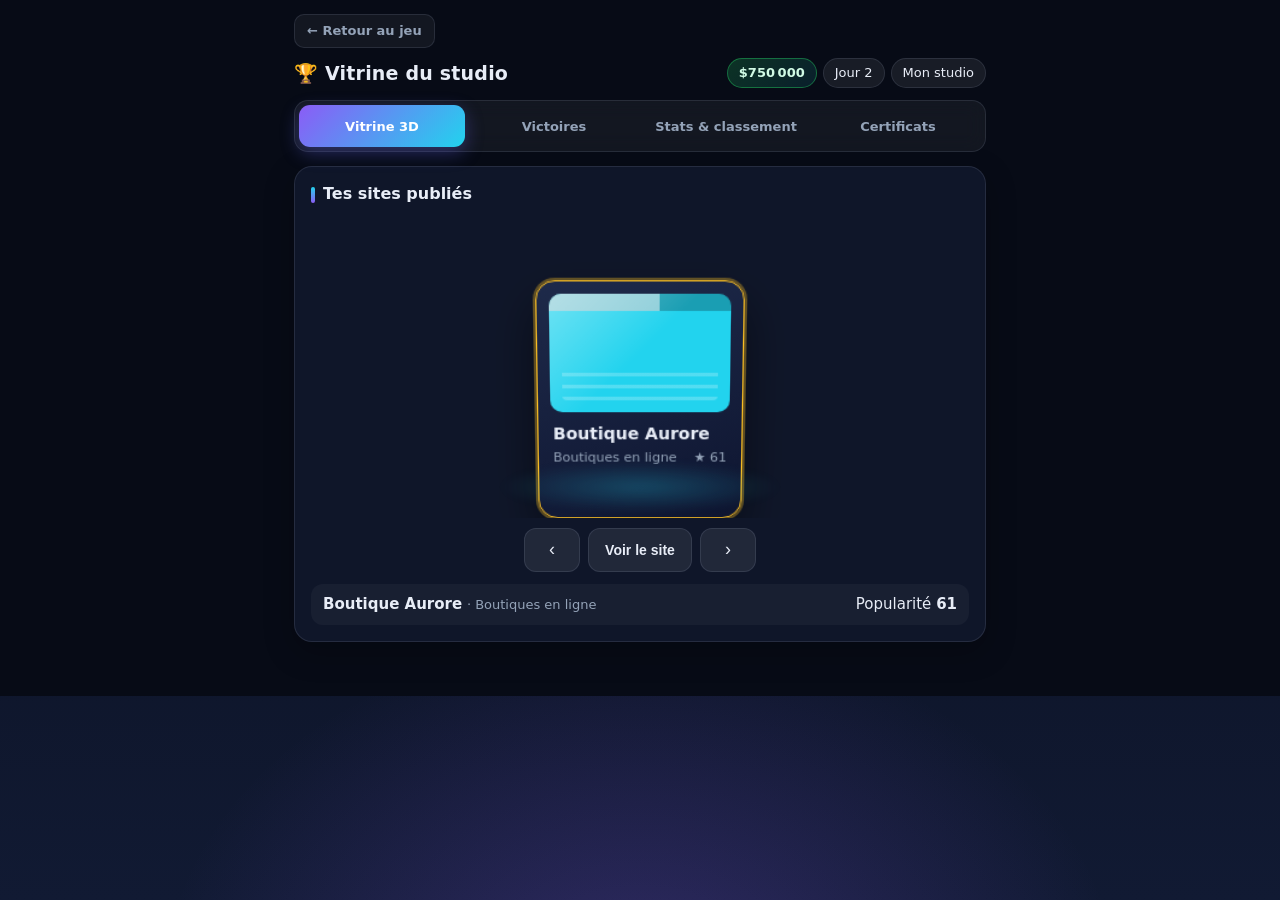
<file: wst-studio-vitrine.html>
<!DOCTYPE html>
<html lang="fr">
<head>
<meta charset="UTF-8">
<meta name="viewport" content="width=device-width, initial-scale=1, viewport-fit=cover">
<meta name="theme-color" content="#070B16">
<title>Web Studio Tycoon — Vitrine</title>
<style>
:root{--bg:#070B16;--card:rgba(20,27,49,.72);--line:rgba(148,163,184,.16);--txt:#e8edf7;--mut:#94a3b8;--cy:#22d3ee;--vi:#8b5cf6;--gr:#22c55e;--gold:#fbbf24;--pink:#ec4899;--r:18px}
*{box-sizing:border-box;-webkit-tap-highlight-color:transparent}
html,body{margin:0;min-height:100%;background:var(--bg);color:var(--txt);font:15px/1.4 system-ui,-apple-system,"Segoe UI",Roboto,sans-serif}
html::before{content:"";position:fixed;inset:0;z-index:-1;background:
 radial-gradient(900px 500px at 90% -10%,rgba(99,102,241,.35),transparent 60%),
 radial-gradient(700px 400px at -10% 10%,rgba(34,211,238,.2),transparent 55%),
 radial-gradient(800px 600px at 50% 110%,rgba(139,92,246,.25),transparent 60%),
 linear-gradient(180deg,#070B16,#0C1224 45%,#111A33)}
.wrap{max-width:720px;margin:0 auto;padding:calc(env(safe-area-inset-top,0px) + 14px) 14px 40px}
.back{display:inline-block;margin:0 0 10px;color:var(--mut);text-decoration:none;font-size:13px;font-weight:600;padding:7px 12px;border:1px solid var(--line);border-radius:10px;background:rgba(255,255,255,.05)}
header{display:flex;justify-content:space-between;align-items:center;gap:10px;margin-bottom:12px}
h1{font-size:19px;margin:0;font-weight:800;letter-spacing:.2px}
.chips{display:flex;gap:6px;flex-wrap:wrap;justify-content:flex-end}
.chip{background:rgba(255,255,255,.07);border:1px solid var(--line);border-radius:999px;padding:5px 11px;font-size:13px;font-variant-numeric:tabular-nums}
.chip.money{border-color:rgba(34,197,94,.45);background:linear-gradient(135deg,rgba(34,197,94,.22),rgba(34,211,238,.1));color:#d1fae5;font-weight:700}
.tabs{display:flex;gap:6px;background:rgba(255,255,255,.05);border:1px solid var(--line);border-radius:14px;padding:4px;margin-bottom:14px;position:sticky;top:calc(env(safe-area-inset-top,0px) + 6px);z-index:5;backdrop-filter:blur(10px);-webkit-backdrop-filter:blur(10px)}
.tabs button{flex:1;border:0;background:none;color:var(--mut);padding:10px 4px;border-radius:11px;font:600 13px system-ui;cursor:pointer;min-height:42px}
.tabs button.on{background:linear-gradient(135deg,var(--vi),var(--cy));color:#fff;box-shadow:0 6px 18px rgba(99,102,241,.35)}
.panel{display:none;animation:fade .3s ease}
.panel.on{display:block}
@keyframes fade{from{opacity:0;transform:translateY(8px)}to{opacity:1;transform:none}}
.card{background:var(--card);border:1px solid var(--line);border-radius:var(--r);padding:16px;margin-bottom:14px;box-shadow:0 10px 30px rgba(0,0,0,.25)}
.card h2{margin:0 0 12px;font-size:16px;display:flex;align-items:center;gap:8px}
.card h2::before{content:"";width:4px;height:1em;border-radius:3px;background:linear-gradient(var(--cy),var(--vi))}
.muted{color:var(--mut);font-size:13px}
.empty{padding:26px 10px;text-align:center;color:var(--mut)}

/* ---------- Vitrine 3D ---------- */
.stage{position:relative;height:300px;perspective:900px;overflow:hidden;perspective-origin:50% 40%;touch-action:pan-y;user-select:none;-webkit-user-select:none}
.ring{position:absolute;left:50%;top:50%;width:0;height:0;transform-style:preserve-3d;transition:transform .6s cubic-bezier(.22,1,.36,1)}
.site{position:absolute;width:170px;height:200px;margin:-100px 0 0 -85px;border-radius:16px;background:linear-gradient(160deg,#1e2a4a,#0e1530);border:1px solid rgba(255,255,255,.14);box-shadow:0 18px 40px rgba(0,0,0,.5),inset 0 1px 0 rgba(255,255,255,.12);padding:10px;backface-visibility:hidden;cursor:pointer;overflow:hidden}
.site .thumb{height:98px;border-radius:10px;background:var(--c,#6366f1);position:relative;overflow:hidden}
.site .thumb::after{content:"";position:absolute;inset:0;background:linear-gradient(135deg,rgba(255,255,255,.35),transparent 50%)}
.site .bar{position:absolute;left:0;right:0;top:0;height:14px;background:rgba(0,0,0,.25)}
.site .bar i{display:block;width:30%;height:100%;background:rgba(255,255,255,.5)}
.site .lines{position:absolute;left:10px;right:10px;bottom:10px;height:30px;background:repeating-linear-gradient(0deg,rgba(255,255,255,.22) 0 3px,transparent 3px 10px);border-radius:4px}
.site h3{margin:9px 2px 2px;font-size:14px;white-space:nowrap;overflow:hidden;text-overflow:ellipsis}
.site .meta{font-size:11px;color:var(--mut);display:flex;justify-content:space-between;padding:0 2px}
.site.sel{border-color:var(--gold);box-shadow:0 0 0 2px rgba(251,191,36,.35),0 18px 40px rgba(0,0,0,.5)}
.floor{position:absolute;left:50%;bottom:6px;width:280px;height:50px;margin-left:-140px;background:radial-gradient(closest-side,rgba(34,211,238,.25),transparent);filter:blur(4px)}
.ctrl{position:relative;z-index:2;display:flex;gap:8px;justify-content:center;margin-top:10px}
.ctrl button{background:rgba(255,255,255,.08);color:var(--txt);border:1px solid var(--line);border-radius:12px;min-height:44px;min-width:56px;font-size:18px;cursor:pointer}
.ctrl button.wide{min-width:0;padding:0 16px;font-size:14px;font-weight:600}
.detail{margin-top:12px;display:flex;justify-content:space-between;gap:10px;flex-wrap:wrap;background:rgba(255,255,255,.04);border-radius:12px;padding:10px 12px}
.detail b{font-variant-numeric:tabular-nums}

/* ---------- Classement / stats ---------- */
.stats-top{display:grid;grid-template-columns:auto 1fr;gap:16px;align-items:center}
.donut{width:132px;height:132px;position:relative}
.donut svg{width:100%;height:100%;transform:rotate(-90deg)}
.donut .c{position:absolute;inset:0;display:flex;flex-direction:column;align-items:center;justify-content:center}
.donut .c b{font-size:24px;font-variant-numeric:tabular-nums}
.legend{display:flex;flex-direction:column;gap:6px;font-size:13px}
.legend div{display:flex;align-items:center;gap:8px}
.dot{width:10px;height:10px;border-radius:3px;flex:0 0 auto}
.kpis{display:grid;grid-template-columns:1fr 1fr;gap:8px;margin-top:12px}
.kpi{background:rgba(255,255,255,.04);border:1px solid var(--line);border-radius:12px;padding:10px}
.kpi span{font-size:11px;color:var(--mut);display:block}
.kpi b{font-size:18px;font-variant-numeric:tabular-nums}
.cat{margin-bottom:10px}
.cat .row{display:flex;justify-content:space-between;font-size:13px;margin-bottom:5px}
.cat .row b{color:var(--cy);font-variant-numeric:tabular-nums}
.track{height:10px;border-radius:999px;background:rgba(255,255,255,.07);overflow:hidden}
.track i{display:block;height:100%;border-radius:999px;background:linear-gradient(90deg,var(--c),#fff3);transition:width .9s cubic-bezier(.22,1,.36,1)}
.podium{display:flex;align-items:flex-end;justify-content:center;gap:10px;margin:6px 0 14px;height:150px}
.pod{width:31%;max-width:150px;border-radius:14px 14px 6px 6px;text-align:center;padding:22px 6px 10px;background:linear-gradient(180deg,rgba(255,255,255,.12),rgba(255,255,255,.03));border:1px solid var(--line);position:relative}
.pod .n{font-size:12px;color:var(--mut)}
.pod .name{font-weight:700;font-size:13px;white-space:nowrap;overflow:hidden;text-overflow:ellipsis}
.pod .sc{font-size:18px;font-weight:800;font-variant-numeric:tabular-nums}
.pod.p1{height:150px;border-color:rgba(251,191,36,.6);box-shadow:0 0 26px rgba(251,191,36,.18)}
.pod.p2{height:118px}
.pod.p3{height:96px}
.pod .medal{position:absolute;top:-16px;left:50%;transform:translateX(-50%);font-size:22px}
.rank{display:flex;flex-direction:column;gap:6px}
.rrow{display:grid;grid-template-columns:28px 1fr auto;gap:10px;align-items:center;background:rgba(255,255,255,.035);border:1px solid var(--line);border-radius:12px;padding:9px 10px}
.rrow.me{border-color:rgba(34,197,94,.55);background:linear-gradient(135deg,rgba(34,197,94,.16),rgba(34,211,238,.06))}
.rrow .pos{font-weight:800;color:var(--gold);text-align:center}
.rrow .nm{font-weight:600;white-space:nowrap;overflow:hidden;text-overflow:ellipsis}
.rrow .tr{height:6px;border-radius:99px;background:rgba(255,255,255,.07);margin-top:6px;overflow:hidden}
.rrow .tr i{display:block;height:100%;border-radius:99px;background:linear-gradient(90deg,var(--cy),var(--vi))}
.rrow .sc{font-weight:800;font-variant-numeric:tabular-nums}

/* ---------- Victoire ---------- */
#fx{position:fixed;inset:0;pointer-events:none;z-index:50}
.banner{position:fixed;left:50%;top:38%;transform:translate(-50%,-50%) scale(.6);opacity:0;z-index:60;pointer-events:none;background:linear-gradient(135deg,#fbbf24,#f472b6 55%,#8b5cf6);color:#fff;font-weight:900;font-size:22px;padding:14px 22px;border-radius:18px;box-shadow:0 20px 50px rgba(0,0,0,.45);text-align:center;white-space:nowrap}
.banner.show{animation:pop 2.4s cubic-bezier(.22,1,.36,1) forwards}
.banner small{display:block;font-size:13px;font-weight:600;opacity:.92;margin-top:2px}
@keyframes pop{0%{opacity:0;transform:translate(-50%,-50%) scale(.5)}15%{opacity:1;transform:translate(-50%,-50%) scale(1.08)}25%{transform:translate(-50%,-50%) scale(1)}80%{opacity:1}100%{opacity:0;transform:translate(-50%,-70%) scale(.98)}}
.hist{display:flex;flex-direction:column;gap:6px;margin-top:10px}
.hist div{font-size:13px;color:var(--mut);background:rgba(255,255,255,.035);border-radius:10px;padding:8px 10px}
.hist b{color:var(--txt)}
/* ---------- Certificats 3D ---------- */
.cert{position:absolute;width:190px;height:250px;margin:-125px 0 0 -95px;border-radius:14px;background:linear-gradient(180deg,#fdf6e3,#f5e6c8);border:2px solid #d4af37;box-shadow:0 18px 40px rgba(0,0,0,.5);padding:10px 12px;backface-visibility:hidden;cursor:pointer;overflow:hidden;color:#1e293b;text-align:center}
.cert .certSeal{font-size:22px;line-height:1.2}
.cert .certTitle{font-size:13px;font-weight:800;letter-spacing:2px;color:#b8860b;margin:2px 0}
.cert h3{margin:6px 0 2px;font-size:13px;color:#1e293b}
.cert .dipl{font-size:11px;color:#475569;font-weight:600}
.cert .who{font-size:11px;color:#334155;margin-top:6px}
.cert .when{font-size:11px;color:#475569}
.cert .note{font-size:8px;color:#94a3b8;margin-top:6px;line-height:1.3}
.cert.sel{box-shadow:0 0 0 2px rgba(251,191,36,.5),0 18px 40px rgba(0,0,0,.5)}
/* ---------- Compact petits ecrans (v24 : Samsung 360 px) ---------- */
@media (max-width:480px){
  .wrap{padding:10px 8px 26px}
  .card{padding:10px;margin-bottom:10px}
  header{margin:8px 0 10px}
  header h1{font-size:17px}
  .tabs{gap:6px;margin-bottom:10px}
  .tabs button{padding:8px 6px;font-size:12px;min-height:40px}
  .stage{height:250px}
  .site{width:125px;height:150px;margin:-75px 0 0 -62px;padding:8px;border-radius:12px}
  .site .thumb{height:68px}
  .site h3{margin:6px 2px 1px;font-size:12px}
  .site .meta{font-size:10px}
  .floor{width:200px;height:34px;margin-left:-100px}
  .ctrl{margin-top:8px}
  .ctrl button{min-height:44px;min-width:48px;font-size:16px}
  .ctrl button.wide{padding:0 12px;font-size:13px}
  .detail{margin-top:8px;padding:8px 10px;font-size:12px}
  .cert{width:150px;height:210px;margin:-105px 0 0 -75px;padding:8px 10px;border-radius:12px}
  .cert .certSeal{font-size:18px}
  .cert .certTitle{font-size:11px}
  .cert h3{font-size:11px;margin:4px 0 1px}
  .cert .dipl,.cert .who,.cert .when{font-size:10px}
  .cert .note{font-size:8px;margin-top:4px}
}
@media (prefers-reduced-motion:reduce){.panel,.banner.show{animation:none}.banner.show{opacity:1;transform:translate(-50%,-50%)}}
</style>
</head>
<body>
<div class="wrap">
  <a class="back" href="index.html">← Retour au jeu</a>
  <header>
    <h1>🏆 Vitrine du studio</h1>
    <div class="chips">
      <span class="chip money" id="cMoney">$0</span>
      <span class="chip" id="cDay">Jour 1</span>
      <span class="chip" id="cStudio">Mon studio</span>
    </div>
  </header>

  <nav class="tabs" role="tablist">
    <button class="on" data-tab="vitrine">Vitrine 3D</button>
    <button data-tab="victoires">Victoires</button>
    <button data-tab="stats">Stats & classement</button>
    <button data-tab="certificats">Certificats</button>
  </nav>

  <!-- ===== VITRINE 3D ===== -->
  <section class="panel on" id="tab-vitrine">
    <div class="card">
      <h2>Tes sites publiés</h2>
      <div class="stage" id="stage"><div class="ring" id="ring"></div><div class="floor"></div></div>
      <div class="ctrl">
        <button id="prev" aria-label="Précédent">‹</button>
        <button class="wide" id="openSite">Voir le site</button>
        <button id="next" aria-label="Suivant">›</button>
      </div>
      <div class="detail" id="detail"><span class="muted">Glisse pour faire tourner la vitrine.</span></div>
    </div>
  </section>

  <!-- ===== VICTOIRES ===== -->
  <section class="panel" id="tab-victoires">
    <div class="card">
      <h2>Victoires</h2>
      <p class="muted" style="margin:0 0 12px">Chaque nouveau site publié, chaque palier de popularité et chaque rival battu déclenche une célébration.</p>
      <div class="hist" id="hist"></div>
    </div>
  </section>

  <!-- ===== STATS ===== -->
  <section class="panel" id="tab-stats">
    <div class="card">
      <h2>Tes parts de marché</h2>
      <div class="stats-top">
        <div class="donut">
          <svg viewBox="0 0 120 120" id="donutSvg"></svg>
          <div class="c"><b id="shareTotal">0%</b><span class="muted">part totale</span></div>
        </div>
        <div class="legend" id="legend"></div>
      </div>
      <div class="kpis" id="kpis"></div>
    </div>

    <div class="card">
      <h2>Par catégorie</h2>
      <div id="cats"></div>
    </div>

    <div class="card">
      <h2>Les studios rivaux</h2>
      <div class="podium" id="podium"></div>
      <div class="rank" id="rank"></div>
    </div>
  </section>

  <!-- ===== CERTIFICATS ===== -->
  <section class="panel" id="tab-certificats">
    <div class="card">
      <h2>🎓 Tes certificats</h2>
      <div class="stage" id="certStage"><div class="ring" id="certRing"></div><div class="floor"></div></div>
      <div class="ctrl">
        <button id="certPrev" aria-label="Précédent">‹</button>
        <button id="certNext" aria-label="Suivant">›</button>
      </div>
      <div class="detail" id="certDetail"><span class="muted">Glisse pour feuilleter tes certificats.</span></div>
    </div>
  </section>
</div>

<canvas id="fx"></canvas>
<div class="banner" id="banner"></div>

<script>
(function () {
  'use strict';
  var KEY = 'webStudioTycoonV1';
  var COLORS = ['#6366f1','#22d3ee','#ec4899','#22c55e','#fbbf24','#f97316','#8b5cf6','#14b8a6'];
  var SEG_NAMES = {blogs:'Blogs & récits',shops:'Boutiques en ligne',games:'Jeux navigateur',news:'Infos & actualités',services:'Services utiles',mode:'Mode & beauté',musique:'Musique',sport:'Sport',science:'Science',humour:'Humour'};
  var SEG_RIVAL = {blogs:320,shops:460,games:620,news:540,services:720,mode:480,musique:450,sport:560,science:600,humour:380};
  var HOST_CAPS = [300,800,2000,5000,0];
  var CAT_COLORS = {};
  var $ = function (id) { return document.getElementById(id); };
  function esc(s) { return String(s == null ? '' : s).replace(/[&<>"']/g, function (c) { return ({'&':'&amp;','<':'&lt;','>':'&gt;','"':'&quot;',"'":'&#39;'})[c]; }); }
  function num(v) { v = Number(v); return isFinite(v) ? v : 0; }
  function fmt(v) { return Math.round(num(v)).toLocaleString('fr-FR'); }

  /* ---------- Données : lit la sauvegarde du jeu, sinon démo ---------- */
  var DEMO = {
    money: 750000, day: 2,
    sites: [
      { name: 'Blog Lumière', cat: 'Blogs & récits', popularity: 42 },
      { name: 'Boutique Aurore', cat: 'Boutiques en ligne', popularity: 61 },
      { name: 'Arcade Nova', cat: 'Jeux navigateur', popularity: 18 },
      { name: 'Ma Recette', cat: 'Services utiles', popularity: 33 }
    ],
    rivals: [
      { name: 'Le Phare Web', score: 860 }, { name: 'Orbite Verte', score: 692 },
      { name: 'Forge du Sud', score: 530 }, { name: 'Pixel Rivière', score: 419 },
      { name: 'Atelier Caramel', score: 322 }, { name: 'Studio Brume', score: 229 }
    ],
    me: 'Mon studio', myScore: 450, popTotal: 61 + 42 + 18 + 33, defense: 0, loyalty: 0, victories: [], heroCerts: []
  };
  function siteVisitorsOf(s) {
    var cap = HOST_CAPS[typeof s.hosting === 'number' ? s.hosting : 0] || 0;
    var v = Math.round(num(s.quality) * num(s.popularity) / 2);
    if (cap > 0) v = Math.min(v, cap);
    return v + num(s.traffic && s.traffic.bonus);
  }
  function playerScoreOf(G, sites) {
    var rep = num(G.rep), done = num(G.done);
    var visitors = sites.reduce(function (a, s) { return a + siteVisitorsOf(s); }, 0);
    var rl = G.rivals || [];
    var avgRival = rl.length ? rl.reduce(function (a, r) { return a + num(r.score); }, 0) / rl.length : 0;
    var rf = Math.min(2.2, Math.max(.7, avgRival / 480));
    var share = 0;
    Object.keys(SEG_RIVAL).forEach(function (id) {
      var p = sites.filter(function (s) { return s.seg === id; }).reduce(function (a, s) { return a + num(s.quality) * 1.5 + num(s.popularity) + siteVisitorsOf(s) / 40; }, 0);
      if (p > 0) share += Math.round(1000 * p / (p + SEG_RIVAL[id] * rf)) / 10;
    });
    var lvl = Math.min(10, 1 + Math.floor(rep / 110));
    return Math.round(rep + done * 25 + visitors / 10 + share * 4 + lvl * 50 + sites.length * 40 + (G.apps ? G.apps.length : 0) * 40);
  }
  function readData() {
    try {
      var raw = localStorage.getItem(KEY);
      if (!raw) return DEMO;
      var G = JSON.parse(raw);
      var sites = (G.sites || []).map(function (s) {
        return { name: s.name || s.title || s.t || 'Site', cat: SEG_NAMES[s.seg] || s.cat || s.category || s.type || 'Autre', popularity: num(s.popularity || s.pop) };
      });
      var rivals = (G.rivals || []).map(function (r) {
        return { name: r.name || 'Rival', score: num(r.score != null ? r.score : (r.points != null ? r.points : r.pop)) };
      });
      var popTotal = sites.reduce(function (a, s) { return a + s.popularity; }, 0);
      return { money: num(G.money), day: num(G.day) || 1, sites: sites, rivals: rivals,
               me: G.studioName || G.name || 'Mon studio', myScore: playerScoreOf(G, G.sites || []), popTotal: popTotal,
               defense: num(G.defense), loyalty: num(G.loyalty),
               victories: (G.victories || []).filter(function (w) { return w && w.title; }).slice(0, 8).map(function (w) { return { title: String(w.title), sub: String(w.sub || ''), day: num(w.day) || 1 }; }),
               heroCerts: (G.heroCerts || []).filter(function (c) { return c && c.training; }).map(function (c) { return { training: String(c.training), day: num(c.day) || 1, certNo: String(c.certNo || ''), name: String(c.name || '') }; }) };
    } catch (e) { return DEMO; }
  }

  var data = readData();
  function winKey(w) { return w ? (w.title + '|' + (w.day || 0) + '|' + (w.sub || '')) : ''; }
  var prevWinKey = data.victories && data.victories.length ? winKey(data.victories[0]) : '';
  var prevCertKey = (data.heroCerts || []).map(certKey).join(';');

  /* ---------- En-tête ---------- */
  function renderHeader() {
    $('cMoney').textContent = '$' + fmt(data.money);
    $('cDay').textContent = 'Jour ' + data.day;
    $('cStudio').textContent = data.me;
  }

  /* ---------- Vitrine 3D ---------- */
  var sel = 0, ringAngle = 0, drag = null, autoT = null;
  function renderStage() {
    var ring = $('ring'), n = data.sites.length;
    if (!n) {
      ring.innerHTML = '';
      $('stage').insertAdjacentHTML('afterbegin', '');
      $('detail').innerHTML = '<span class="muted">Aucun site publié pour l\u2019instant. Lance ton premier projet !</span>';
      $('openSite').disabled = true; $('prev').disabled = $('next').disabled = true;
      return;
    }
    $('openSite').disabled = false; $('prev').disabled = $('next').disabled = false;
    var R = Math.min(200, Math.max(150, n * 40)), step = 360 / n;
    ring.innerHTML = data.sites.map(function (s, i) {
      var c = COLORS[i % COLORS.length]; CAT_COLORS[s.cat] = CAT_COLORS[s.cat] || COLORS[Object.keys(CAT_COLORS).length % COLORS.length];
      return '<div class="site" data-i="' + i + '" style="transform:rotateY(' + (i * step) + 'deg) translateZ(' + R + 'px);--c:' + c + '">' +
        '<div class="thumb"><div class="bar"><i style="width:' + Math.min(100, s.popularity) + '%"></i></div><div class="lines"></div></div>' +
        '<h3>' + esc(s.name) + '</h3><div class="meta"><span>' + esc(s.cat) + '</span><span>★ ' + fmt(s.popularity) + '</span></div></div>';
    }).join('');
    ring.querySelectorAll('.site').forEach(function (el) {
      el.addEventListener('click', function () { if (!el.dataset.moved) setSel(+el.dataset.i); });
    });
    spinTo(sel);
    updateDetail();
  }
  function tiltDeg(){ return window.innerWidth <= 480 ? -2 : -8; }
  function spinTo(i) {
    var n = data.sites.length; if (!n) return;
    sel = ((i % n) + n) % n;
    ringAngle = -sel * (360 / n);
    $('ring').style.transform = 'rotateX(' + tiltDeg() + 'deg) rotateY(' + ringAngle + 'deg)';
    document.querySelectorAll('.site').forEach(function (el, k) { el.classList.toggle('sel', k === sel); });
    updateDetail();
  }
  function setSel(i) { spinTo(i); }
  function updateDetail() {
    var s = data.sites[sel]; if (!s) return;
    $('detail').innerHTML = '<span><b>' + esc(s.name) + '</b> <span class="muted">· ' + esc(s.cat) + '</span></span><span>Popularité <b>' + fmt(s.popularity) + '</b></span>';
  }
  function bindStage() {
    var st = $('stage'), startX = 0, startAng = 0, moved = false;
    st.addEventListener('pointerdown', function (e) { drag = true; startX = e.clientX; startAng = ringAngle; moved = false; clearTimeout(autoT); });
    window.addEventListener('pointermove', function (e) {
      if (!drag || !data.sites.length) return;
      var dx = e.clientX - startX; if (Math.abs(dx) > 6) moved = true;
      ringAngle = startAng + dx * 0.4;
      $('ring').style.transition = 'none';
      $('ring').style.transform = 'rotateX(' + tiltDeg() + 'deg) rotateY(' + ringAngle + 'deg)';
    });
    window.addEventListener('pointerup', function () {
      if (!drag) return; drag = false; $('ring').style.transition = '';
      if (moved) {
        var n = data.sites.length, step = 360 / n;
        spinTo(Math.round(-ringAngle / step));
        document.querySelectorAll('.site').forEach(function (el) { el.dataset.moved = '1'; setTimeout(function () { delete el.dataset.moved; }, 250); });
      }
    });
    $('prev').onclick = function () { spinTo(sel - 1); };
    $('next').onclick = function () { spinTo(sel + 1); };
    $('openSite').onclick = function () { var s = data.sites[sel]; if (s) celebrate('🌐 ' + s.name + ' en ligne !', 'Bien joué, patron', 'small'); };
    /* rotation automatique lente tant qu'on ne touche pas */
    (function auto() { if (!drag && data.sites.length > 1 && $('tab-vitrine').classList.contains('on')) spinTo(sel + 1); setTimeout(auto, 4200); })();
  }


  /* ---------- Certificats 3D ---------- */
  var CERT_MAP = {cyber:{name:'Formation Cybersécurité',cert:'CompTIA Security+',icon:'🛡️'},network:{name:'Formation Networking',cert:'CompTIA Network+',icon:'🌐'},cloud:{name:'Formation Cloud',cert:'AWS Solutions Architect',icon:'☁️'},linux:{name:'Formation Admin Linux',cert:'LPIC-1 / Linux+',icon:'🐧'},hacking:{name:'Formation Hacking',cert:'CEH (Certified Ethical Hacker)',icon:'💻'},trading:{name:'Formation Trading',cert:'CMT — Chartered Market Technician',icon:'📈'}};
  var certSel = 0, certAngle = 0, certDrag = null;
  function certKey(c) { return c ? (c.training + '|' + (c.certNo || '') + '|' + (c.day || 0)) : ''; }
  function certOf(c) { return CERT_MAP[c.training] || { name: c.training, cert: '', icon: '🎓' }; }
  function renderCertStage() {
    var ring = $('certRing'), certs = data.heroCerts || [], n = certs.length;
    if (!n) {
      ring.innerHTML = '';
      $('certDetail').innerHTML = '<span class="muted">Aucun certificat pour l\u2019instant — suis une formation pour en gagner un !</span>';
      $('certPrev').disabled = $('certNext').disabled = true;
      return;
    }
    $('certPrev').disabled = $('certNext').disabled = false;
    if (certSel >= n) certSel = n - 1;
    var R = Math.min(200, Math.max(150, n * 40)), step = 360 / n;
    ring.innerHTML = certs.map(function (c, i) {
      var m = certOf(c), nm = c.name || 'Toi';
      return '<div class="cert" data-i="' + i + '" style="transform:rotateY(' + (i * step) + 'deg) translateZ(' + R + 'px)">' +
        '<div class="certSeal">🎓</div><div class="certTitle">CERTIFICAT</div>' +
        '<h3>' + esc(m.icon + ' ' + m.name) + '</h3><div class="dipl">' + esc(m.cert) + '</div>' +
        '<div class="who">décerné à <b>' + esc(nm) + '</b></div>' +
        '<div class="when">Jour ' + fmt(c.day) + ' • N° ' + esc(c.certNo) + '</div>' +
        '<div class="note">Certificat fictif — créé uniquement pour le jeu Web Studio Tycoon, sans valeur réelle.</div></div>';
    }).join('');
    ring.querySelectorAll('.cert').forEach(function (el) {
      el.addEventListener('click', function () { if (!el.dataset.moved) spinCertTo(+el.dataset.i); });
    });
    spinCertTo(certSel);
  }
  function spinCertTo(i) {
    var n = (data.heroCerts || []).length; if (!n) return;
    certSel = ((i % n) + n) % n;
    certAngle = -certSel * (360 / n);
    $('certRing').style.transform = 'rotateX(' + tiltDeg() + 'deg) rotateY(' + certAngle + 'deg)';
    document.querySelectorAll('.cert').forEach(function (el, k) { el.classList.toggle('sel', k === certSel); });
    updateCertDetail();
  }
  function updateCertDetail() {
    var c = (data.heroCerts || [])[certSel]; if (!c) return;
    var m = certOf(c);
    $('certDetail').innerHTML = '<span><b>' + (certSel + 1) + ' / ' + data.heroCerts.length + '</b> <span class="muted">· ' + esc(m.name) + '</span></span><span>' + esc(m.cert) + '</span>';
  }
  function bindCertStage() {
    var st = $('certStage'), startX = 0, startAng = 0, moved = false, dxTotal = 0;
    st.addEventListener('pointerdown', function (e) { certDrag = true; startX = e.clientX; startAng = certAngle; moved = false; dxTotal = 0; });
    window.addEventListener('pointermove', function (e) {
      if (!certDrag || !(data.heroCerts || []).length) return;
      var dx = e.clientX - startX; dxTotal = dx; if (Math.abs(dx) > 6) moved = true;
      certAngle = startAng + dx * 0.4;
      $('certRing').style.transition = 'none';
      $('certRing').style.transform = 'rotateX(' + tiltDeg() + 'deg) rotateY(' + certAngle + 'deg)';
    });
    window.addEventListener('pointerup', function () {
      if (!certDrag) return; certDrag = false; $('certRing').style.transition = '';
      if (moved) {
        if (Math.abs(dxTotal) > 40) { spinCertTo(certSel + (dxTotal < 0 ? 1 : -1)); }
        else { spinCertTo(certSel); }
        document.querySelectorAll('.cert').forEach(function (el) { el.dataset.moved = '1'; setTimeout(function () { delete el.dataset.moved; }, 250); });
      }
    });
    $('certPrev').onclick = function () { spinCertTo(certSel - 1); };
    $('certNext').onclick = function () { spinCertTo(certSel + 1); };
  }

  /* ---------- Classement & stats ---------- */
  function renderStats() {
    var total = data.sites.reduce(function (a, s) { return a + s.popularity; }, 0) || 1;
    var rivalTotal = data.rivals.reduce(function (a, r) { return a + r.score; }, 0);
    var myShare = Math.round(100 * (data.myScore / (data.myScore + rivalTotal || 1)));

    /* donut des parts par catégorie */
    var cats = {};
    data.sites.forEach(function (s) { cats[s.cat] = (cats[s.cat] || 0) + s.popularity; });
    var catKeys = Object.keys(cats), r = 46, C = 2 * Math.PI * r, off = 0, svg = '<circle cx="60" cy="60" r="' + r + '" fill="none" stroke="rgba(255,255,255,.07)" stroke-width="14"/>';
    catKeys.forEach(function (k, i) {
      var len = C * (cats[k] / total), col = COLORS[i % COLORS.length];
      svg += '<circle cx="60" cy="60" r="' + r + '" fill="none" stroke="' + col + '" stroke-width="14" stroke-linecap="round" stroke-dasharray="' + Math.max(0, len - 2) + ' ' + C + '" stroke-dashoffset="' + (-off) + '"/>';
      off += len;
    });
    $('donutSvg').innerHTML = svg;
    $('shareTotal').textContent = myShare + '%';
    $('legend').innerHTML = catKeys.length ? catKeys.map(function (k, i) {
      return '<div><span class="dot" style="background:' + COLORS[i % COLORS.length] + '"></span>' + esc(k) + ' <span class="muted">' + Math.round(100 * cats[k] / total) + '%</span></div>';
    }).join('') : '<span class="muted">Publie un site pour voir tes parts.</span>';

    $('kpis').innerHTML =
      '<div class="kpi"><span>Sites publiés</span><b>' + data.sites.length + '</b></div>' +
      '<div class="kpi"><span>Popularité totale</span><b>' + fmt(data.popTotal || 0) + '</b></div>' +
      '<div class="kpi"><span>Défense</span><b>' + data.defense + '/5</b></div>' +
      '<div class="kpi"><span>Fidélisation</span><b>' + data.loyalty + '/5</b></div>';

    /* barres par catégorie */
    var maxCat = Math.max.apply(null, [1].concat(catKeys.map(function (k) { return cats[k]; })));
    $('cats').innerHTML = catKeys.length ? catKeys.map(function (k, i) {
      var pct = Math.round(100 * cats[k] / maxCat);
      return '<div class="cat"><div class="row"><span>' + esc(k) + '</span><b>' + fmt(cats[k]) + '</b></div><div class="track"><i style="width:' + pct + '%;--c:' + COLORS[i % COLORS.length] + '"></i></div></div>';
    }).join('') : '<div class="empty">Aucune catégorie encore.</div>';

    /* classement : toi + rivaux */
    var all = data.rivals.map(function (r) { return { name: r.name, score: r.score, me: false }; });
    all.push({ name: data.me, score: data.myScore, me: true });
    all.sort(function (a, b) { return b.score - a.score; });
    var max = Math.max.apply(null, [1].concat(all.map(function (x) { return x.score; })));

    var top = all.slice(0, 3), order = [top[1], top[0], top[2]], cls = ['p2', 'p1', 'p3'], medal = ['🥈', '🥇', '🥉'];
    $('podium').innerHTML = order.map(function (x, i) {
      if (!x) return '<div></div>';
      var rank = i === 1 ? 0 : i === 0 ? 1 : 2;
      return '<div class="pod ' + cls[i] + '"><span class="medal">' + medal[rank] + '</span><div class="n">#' + (rank + 1) + '</div><div class="name">' + esc(x.name) + '</div><div class="sc">' + fmt(x.score) + '</div></div>';
    }).join('');
    $('rank').innerHTML = all.map(function (x, i) {
      return '<div class="rrow' + (x.me ? ' me' : '') + '"><span class="pos">' + (i + 1) + '</span><div><div class="nm">' + esc(x.name) + (x.me ? ' <span class="muted">(toi)</span>' : '') + '</div><div class="tr"><i style="width:' + Math.round(100 * x.score / max) + '%"></i></div></div><span class="sc">' + fmt(x.score) + '</span></div>';
    }).join('');
  }

  /* ---------- Victoires : célébrations ---------- */
  var fx = $('fx'), ctx = fx.getContext('2d'), parts = [], rafFx = 0;
  var reduce = window.matchMedia && matchMedia('(prefers-reduced-motion: reduce)').matches;
  function resizeFx() { fx.width = innerWidth * devicePixelRatio; fx.height = innerHeight * devicePixelRatio; ctx.setTransform(devicePixelRatio, 0, 0, devicePixelRatio, 0, 0); }
  resizeFx(); addEventListener('resize', resizeFx);
  function burst(n) {
    var cx = innerWidth / 2, cy = innerHeight * 0.38;
    for (var i = 0; i < n; i++) {
      var a = Math.random() * Math.PI * 2, v = 4 + Math.random() * 8;
      parts.push({ x: cx, y: cy, vx: Math.cos(a) * v, vy: Math.sin(a) * v - 4, life: 1, s: 4 + Math.random() * 5, c: COLORS[i % COLORS.length], rot: Math.random() * 6, vr: (Math.random() - .5) * .3 });
    }
    if (!rafFx) rafFx = requestAnimationFrame(tick);
  }
  function tick() {
    ctx.clearRect(0, 0, innerWidth, innerHeight);
    parts = parts.filter(function (p) { return p.life > 0; });
    parts.forEach(function (p) {
      p.vy += 0.22; p.vx *= 0.99; p.x += p.vx; p.y += p.vy; p.rot += p.vr; p.life -= 0.011;
      ctx.save(); ctx.globalAlpha = Math.max(0, p.life); ctx.translate(p.x, p.y); ctx.rotate(p.rot);
      ctx.fillStyle = p.c; ctx.fillRect(-p.s / 2, -p.s / 4, p.s, p.s / 2); ctx.restore();
    });
    if (parts.length) rafFx = requestAnimationFrame(tick); else { rafFx = 0; ctx.clearRect(0, 0, innerWidth, innerHeight); }
  }
  var bannerT = 0;
  function celebrate(title, sub, kind) {
    var b = $('banner');
    b.innerHTML = esc(title) + (sub ? '<small>' + esc(sub) + '</small>' : '');
    b.classList.remove('show'); void b.offsetWidth; b.classList.add('show');
    if (!reduce) burst(kind === 'big' ? 160 : 90);
    if (navigator.vibrate) { try { navigator.vibrate([20, 40, 20]); } catch (_) {} }
  }
  /* Historique des victoires : lu depuis la sauvegarde du jeu (G.victories) */
  function renderHist() {
    var h = $('hist'), vs = (data.victories || []);
    if (!vs.length) { h.innerHTML = '<div class="empty">Aucune victoire pour l\u2019instant — publie ton premier site !</div>'; return; }
    h.innerHTML = vs.map(function (w) {
      return '<div><b>' + esc(w.title) + '</b>' + (w.sub ? ' · ' + esc(w.sub) : '') + ' · Jour ' + fmt(w.day || 1) + '</div>';
    }).join('');
  }

  /* ---------- Onglets ---------- */
  document.querySelectorAll('.tabs button').forEach(function (b) {
    b.addEventListener('click', function () {
      document.querySelectorAll('.tabs button').forEach(function (x) { x.classList.toggle('on', x === b); });
      document.querySelectorAll('.panel').forEach(function (p) { p.classList.toggle('on', p.id === 'tab-' + b.dataset.tab); });
      if (b.dataset.tab === 'stats') setTimeout(renderStats, 30);
    });
  });

  /* ---------- Rafraîchissement : quand la sauvegarde change ---------- */
  function refresh() {
    data = readData();
    renderHeader(); renderStage(); renderStats(); renderHist();
    var ck = (data.heroCerts || []).map(certKey).join(';');
    if (ck !== prevCertKey) { prevCertKey = ck; renderCertStage(); }
    var k = data.victories && data.victories.length ? winKey(data.victories[0]) : '';
    if (k && k !== prevWinKey) { var v0 = data.victories[0]; celebrate(v0.title, v0.sub, 'big'); }
    prevWinKey = k;
  }
  addEventListener('storage', function (e) { if (e.key === KEY) refresh(); });
  setInterval(function () {
    var raw = null; try { raw = localStorage.getItem(KEY); } catch (_) {}
    if (raw && raw !== lastRaw) { lastRaw = raw; refresh(); }
  }, 1500);
  var lastRaw = null; try { lastRaw = localStorage.getItem(KEY); } catch (_) {}

  /* API pour le jeu : window.WST.celebrate('Titre', 'Sous-titre', 'big') */
  window.WST = { celebrate: celebrate, refresh: refresh, readData: readData, playerScoreOf: playerScoreOf, siteVisitorsOf: siteVisitorsOf, SEG_NAMES: SEG_NAMES };

  renderHeader(); renderStage(); renderStats(); renderHist(); renderCertStage(); bindStage(); bindCertStage();
})();
</script>
</body>
</html>
</file>
